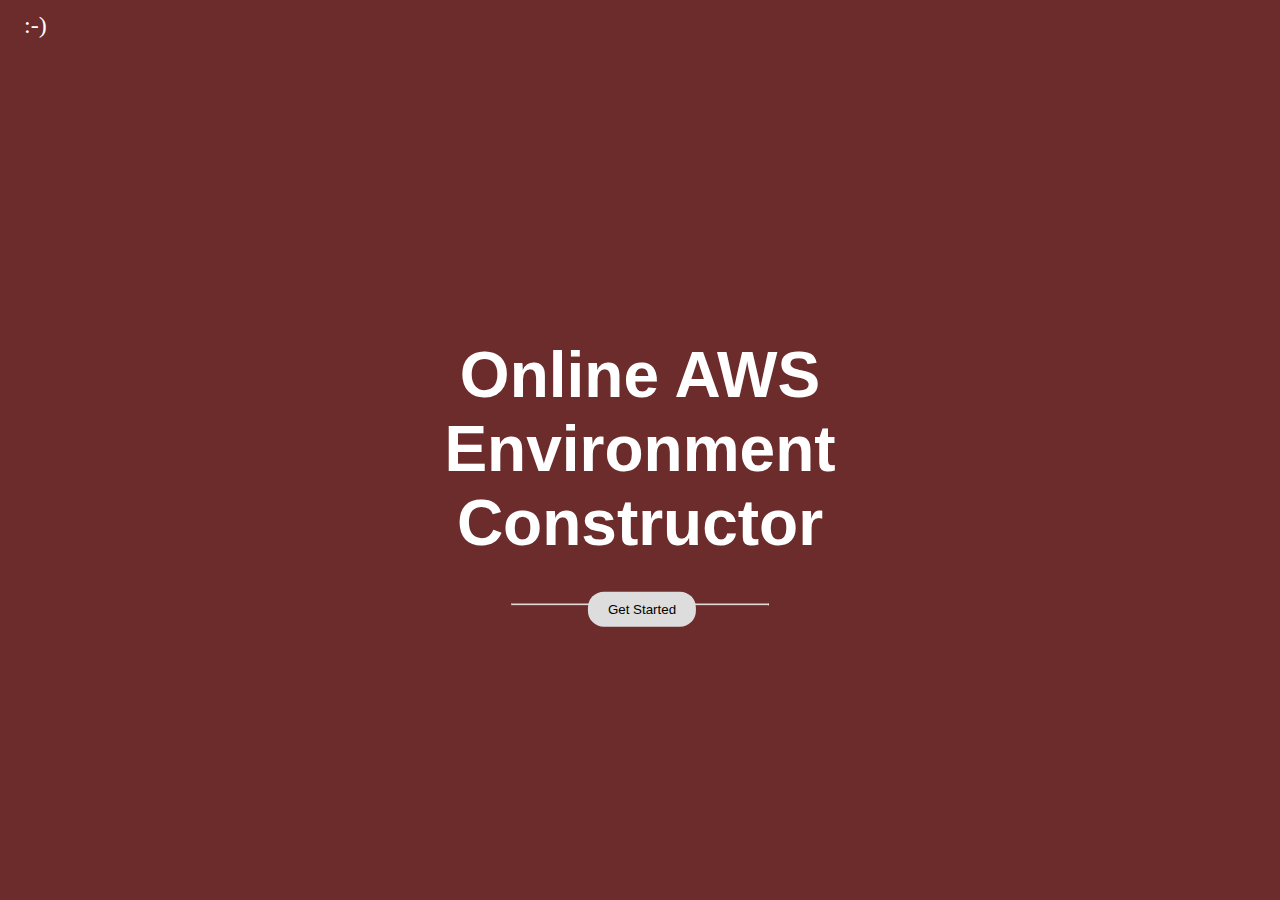
<file: index.html>
<!DOCTYPE html>
<html>

<head>

    <!-- Change title to your website title -->
    <title>!TODO</title>

    <!-- Leave these as they are -->
    <meta charset="utf-8">
    <meta http-equiv="X-UA-Compatible" content="IE=edge">
    <meta name="viewport" content="width=device-width, initial-scale=1">

    <!-- These are useful for search engines when crawling the internet for your website -->
    <meta name="description" content="!TODO" />
    <meta name="keywords" content="!TODO" />
    <meta name="author" content="!TODO">
    <link rel="canonical" href="!TODO" />

    <!-- This tells the search engines whether to follow all of the links on your site. If you only want them to track your homepage, replace content="all,follow" with content="index,follow" -->
    <meta name="robots" content="all, follow" />


    <!-- These are the little icons that show up next to the title of the URL in the browser tab. For these to work, you must include a favicon.png file in the root of your website directory. This can also be favicon.jpg if you prefer, you just need to change the link in the href to favicon.jpg for it to work -->
    <link rel="shortcut icon" href="favicon.png">
    <link rel="icon" href="favicon.png" type="image/x-icon" />

    <!-- Social Media stuff. This all makes your links look much nicer and more shareable on Facebook and Twitter -->
    <!-- Facebook meta links - OG stands for OpenGraph by the way! -->
    <meta property="og:locale" content="en_GB" />
    <meta property="og:type" content="website" />
    <meta property="og:title" content="!TODO" />
    <meta property="og:description" content="!TODO" />
    <meta property="og:url" content="!TODO" />
    <meta property="og:site_name" content="!TODO" />
    <meta property="og:image" content="!TODO" />
    <!-- Twitter meta links -->
    <meta name="twitter:card" content="summary" />
    <meta name="twitter:description" content="!TODO" />
    <meta name="twitter:title" content="!TODO" />
    <meta name="twitter:image" content="!TODO" />

    <!-- Your CSS link -->
    <link rel="stylesheet" type="text/css" href="./style.css" />

</head>

<script>
    function startClick() {
        alert("This is an alert!");
    }
</script>

<body class="body" style="margin: 0;">

    <div class="w3-animate-opacity text-white">
        <div class="display-topleft padding-large xlarge">
            :-)
        </div>
        <div class="display-middle">
            <h1 class="jumbo w3-animate-top">Online AWS Environment Constructor</h1>
            <hr class="border-grey" style="margin:auto;width:40%">
            <button class="start-button" onclick="startClick()">Get Started</button>
        </div>

    </div>

</body>

</html>
</file>
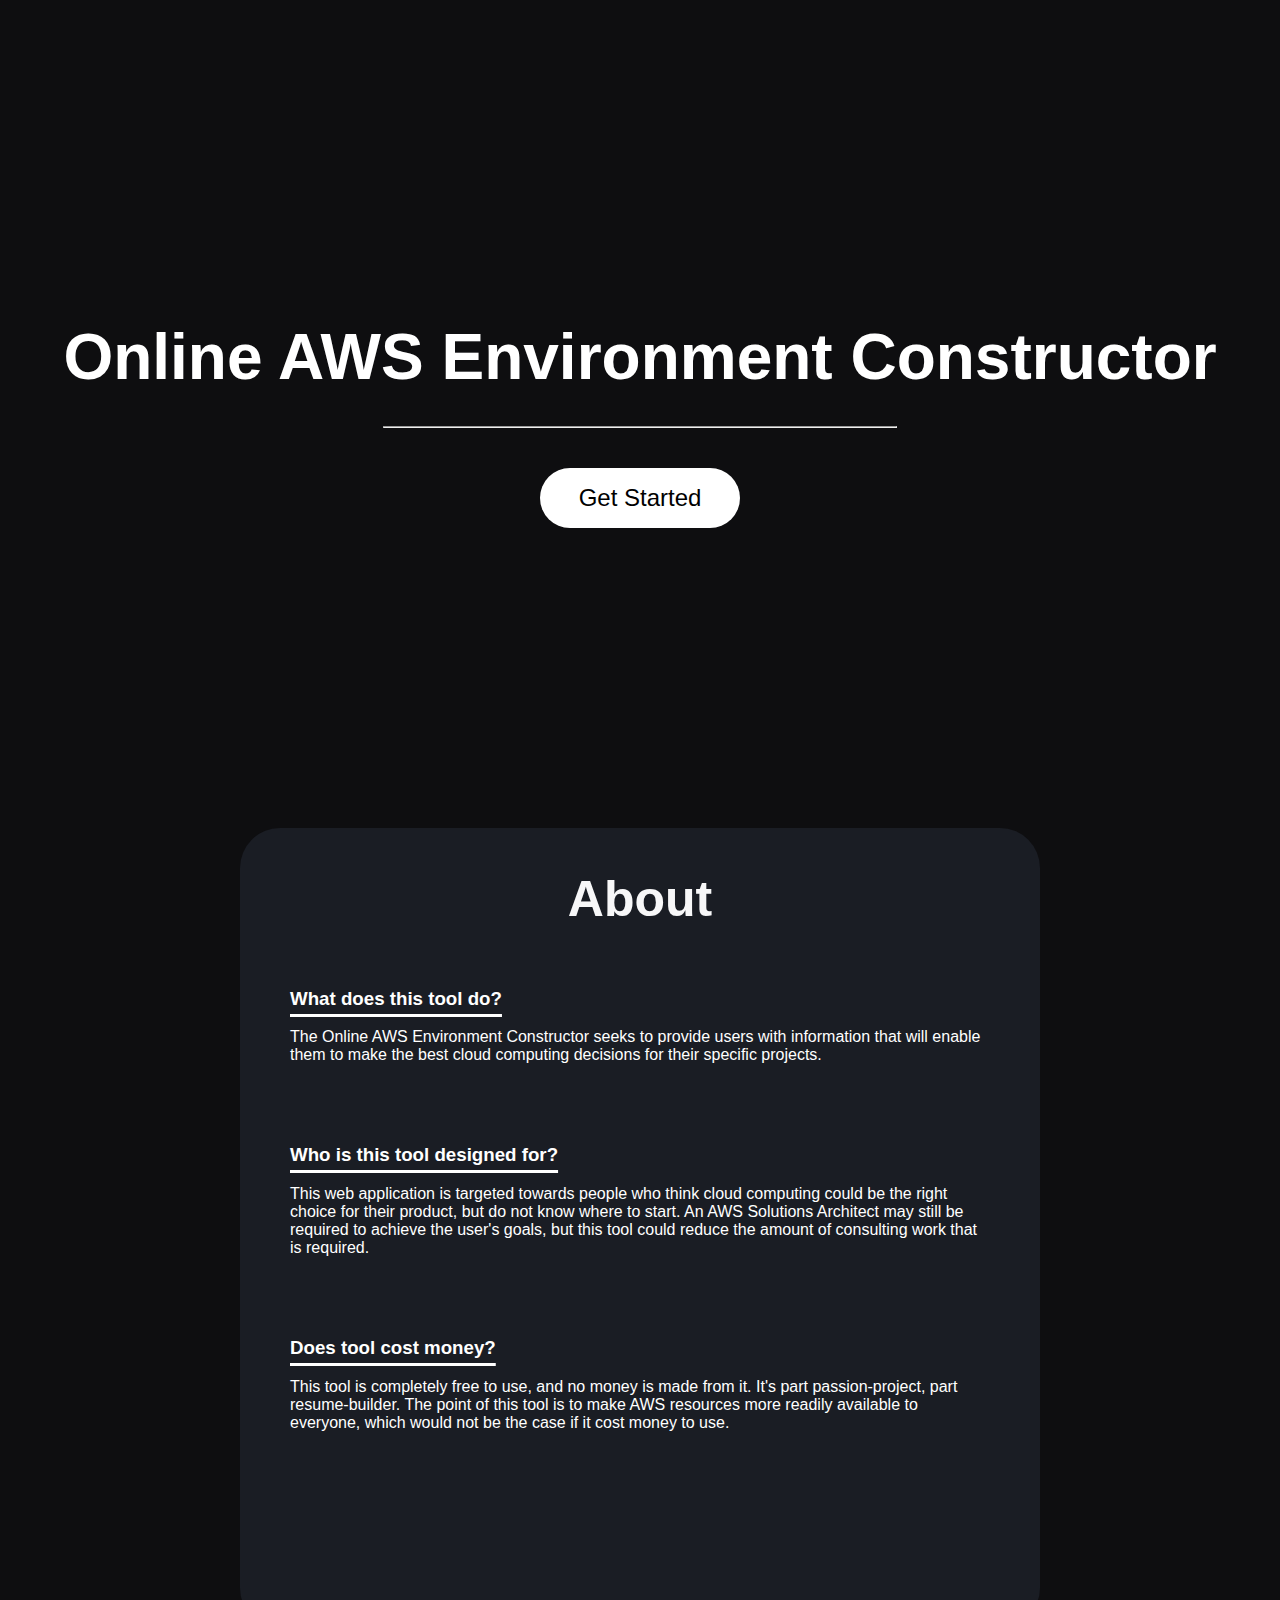
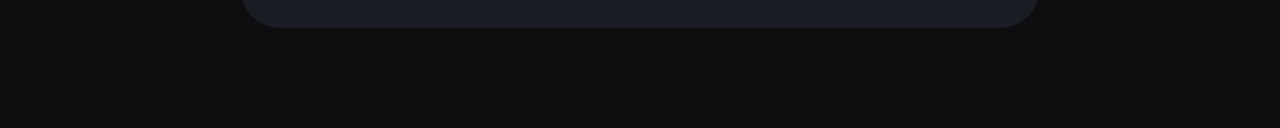
<file: src/index.html>
<!DOCTYPE html>
<html>

<head>

    <!-- Change title to your website title -->
    <title>AWS Environment Constructor</title>

    <!-- Leave these as they are -->
    <meta charset="utf-8">
    <meta http-equiv="X-UA-Compatible" content="IE=edge">
    <meta name="viewport" content="width=device-width, initial-scale=1">

    <!-- Your CSS link -->
    <link rel="stylesheet" type="text/css" href="./style.css" />

</head>

<script>
    function startClick() {}
</script>

<body class="body" style="margin: 0;">

    <div class="bgimg w3-animate-opacity text-white">

        <div class="spacer">
        </div>
        <div class="landing-card">
            <div>
                <h1 class="landing-title w3-animate-top">Online AWS Environment Constructor</h1>
            </div>

            <div>
                <hr class="landing-divider">
            </div>

            <div class="flex-center">
                <form class="submit-form" action="./survey.html">
                    <input type="submit" value="Get Started" class="start-button">
                </form>
            </div>

            <div class="flex-center">
                <div class="info-card">
                    <div>
                        <h2 class="info-card-title">
                            About
                        </h2>
                    </div>

                    <div class="info-card-content">
                        <h3 class="info-card-question"> What does this tool do?</h3>
                        <p class="info-card-answer">The Online AWS Environment Constructor seeks to provide users with information that will enable them to make the best cloud computing decisions for their specific projects.</p>

                        <h3 class="info-card-question"> Who is this tool designed for?</h3>
                        <p class="info-card-answer">This web application is targeted towards people who think cloud computing could be the right choice for their product, but do not know where to start. An AWS Solutions Architect may still be required to achieve the user's goals,
                            but this tool could reduce the amount of consulting work that is required.</p>

                        <h3 class="info-card-question"> Does tool cost money?</h3>
                        <p class="info-card-answer">This tool is completely free to use, and no money is made from it. It's part passion-project, part resume-builder. The point of this tool is to make AWS resources more readily available to everyone, which would not be the case
                            if it cost money to use. </p>
                    </div>
                </div>
            </div>
        </div>
    </div>
</body>

</html>
</file>
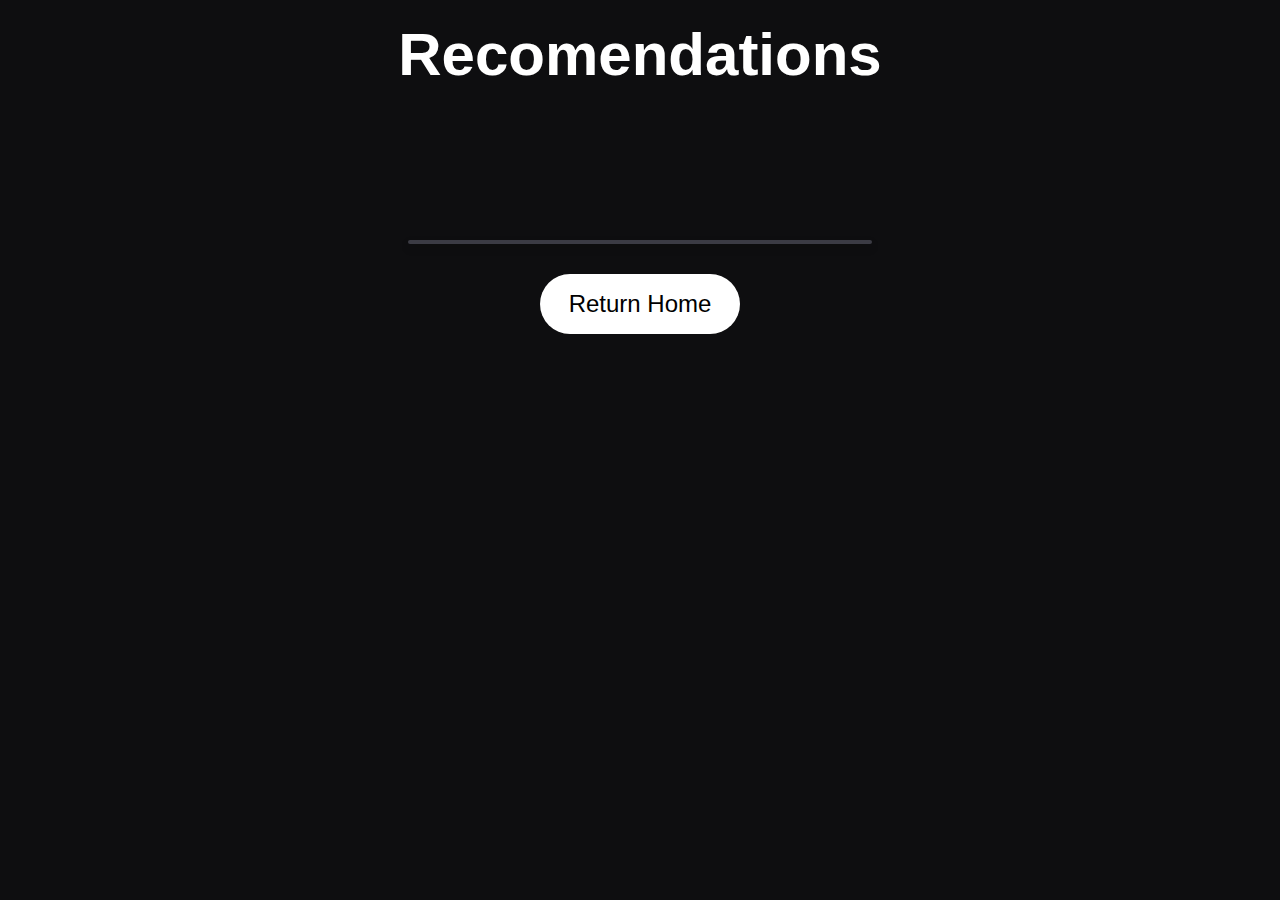
<file: src/recomendations.html>
<!DOCTYPE html>
<html>

<head>

    <!-- Change title to your website title -->
    <title>AWS Environment Constructor</title>

    <!-- Leave these as they are -->
    <meta charset="utf-8">
    <meta http-equiv="X-UA-Compatible" content="IE=edge">
    <meta name="viewport" content="width=device-width, initial-scale=1">

    <!-- Your CSS link -->
    <link rel="stylesheet" type="text/css" href="./style.css" />
    <link rel="stylesheet" href="https://cdnjs.cloudflare.com/ajax/libs/font-awesome/4.7.0/css/font-awesome.min.css">
    <script src="data.js"></script>

</head>

<script>
    function renderRecomendations(checkAnswers, url) {
        console.log(url)

        //if a solution was found
        if (checkAnswers != -1) {
            var c = "cardzone"
            console.log(c)

            var card = document.createElement('div');
            card.innerHTML =
                '<div class="solutionTitle">' +
                '<h2 class ="solutionTitleText">' + solutions[checkAnswers].name + '</h2>' +
                "<a href='" + url + "'download>" +
                '<button class="btn">' + '<i class="fa fa-download">' + '</i> Download</button>' +
                '</a>' +
                '</div>'

            document.getElementById(c).appendChild(card)

            for (i = 0; i < Object.keys(solutions[checkAnswers].resources).length; i++) {
                var resources = document.createElement('div');
                resources.innerHTML =

                    '<a class ="resourceTitle" href = ' + solutions[checkAnswers].resources[i].link + ' >' +
                    '<h2 class ="resourceTitle">' + '' + solutions[checkAnswers].resources[i].name + '</h2>' +
                    '</a>' +
                    '<div >' +
                    '<ul>' +
                    '<li class="text-white">' + 'Description: ' + solutions[checkAnswers].resources[i].description + '</li>' +
                    '</ul>' +
                    '<ul>' +
                    '<li class="text-white">' + 'Justification: ' + solutions[checkAnswers].resources[i].justification + '</li>' +
                    '</ul>'

                '</div>'

                document.getElementById(c).appendChild(resources)

                if (solutions[checkAnswers].resources[i].costs != null) {
                    var costTitle = document.createElement('div');

                    costTitle.innerHTML =
                        '<div>' +
                        '<ul>' +
                        '<li class = "text-white">' + 'Cost by type:' + '</li>' +
                        '</ul>' +
                        '</div>'

                    document.getElementById(c).appendChild(costTitle)

                    if (solutions[checkAnswers].resources[i].costs)
                        for (j = 0; j < Object.keys(solutions[checkAnswers].resources[i].costs).length; j++) {
                            console.log(solutions[checkAnswers].resources[i].costs[j].name)
                            console.log(solutions[checkAnswers].resources[i].costs[j].cost.toString().length)
                            var resourceCosts = document.createElement('div');
                            resourceCosts.innerHTML =
                                '<div class="costsPadding">' +
                                '<ul>' +
                                '<li class="text-white">' + solutions[checkAnswers].resources[i].costs[j].name + ': $' + solutions[checkAnswers].resources[i].costs[j].cost + '</li>' +
                                '</ul>' +
                                '</div>'

                            document.getElementById(c).appendChild(resourceCosts)
                        }
                }
                var recomendationsPadding = document.createElement('div');
                recomendationsPadding.innerHTML = '<div class="recomendationsPadding">' + '</div>'
                document.getElementById(c).appendChild(recomendationsPadding)
            }

        } else {
            document.getElementById('cardzone').innerHTML =
                '<div class = "divflex2">' +
                '<h2 class ="resourceTitle">' + "No Solutions Found" + '</h2>' +
                '</div>' +
                '<div class ="flex-center">' +
                '<p class="text-white noSolutionText">' + "Sorry, we were unable to find a solution that meets your requirements." + '</p>'
            '</div>'
        }

    }

    window.onload = function() {

        var questions = JSON.parse(sessionStorage.getItem(0));

        if ((questions[0].userAnswer == true) && (questions[1].userAnswer == true) && (questions[2].userAnswer == true)) {
            //serverless website
            renderRecomendations(0, "https://s3.amazonaws.com/awsec-artifact.org/s3website.yml")
        } else if ((questions[0].userAnswer == true) && (questions[1].userAnswer == false) && (questions[2].userAnswer == false) && (questions[3].userAnswer == false) && (questions[4].userAnswer == true)) {
            //chatbot
            renderRecomendations(1, "https://s3.amazonaws.com/awsec-artifact.org/chatbot.yml")
        } else if ((questions[0].userAnswer == true) && (questions[1].userAnswer == false) && (questions[2].userAnswer == false) && (questions[3].userAnswer == true)) {
            //standalone api
            renderRecomendations(2)
        } else {
            //no solutoin found
            renderRecomendations(-1)
        }
    };
</script>

<body class="body" style="margin: 0;">

    <h1 class="text-white surveyTitle">Recomendations</h1>

    <div class="divflex">

        <div id="cardzone" class="card container ">
        </div>

        <div>
            <div class="flex-center">
                <form class="submit-form" action="./index.html">
                    <input type="submit" value="Return Home" class="start-button">
                </form>
            </div>
        </div>
    </div>

</body>

</html>
</file>
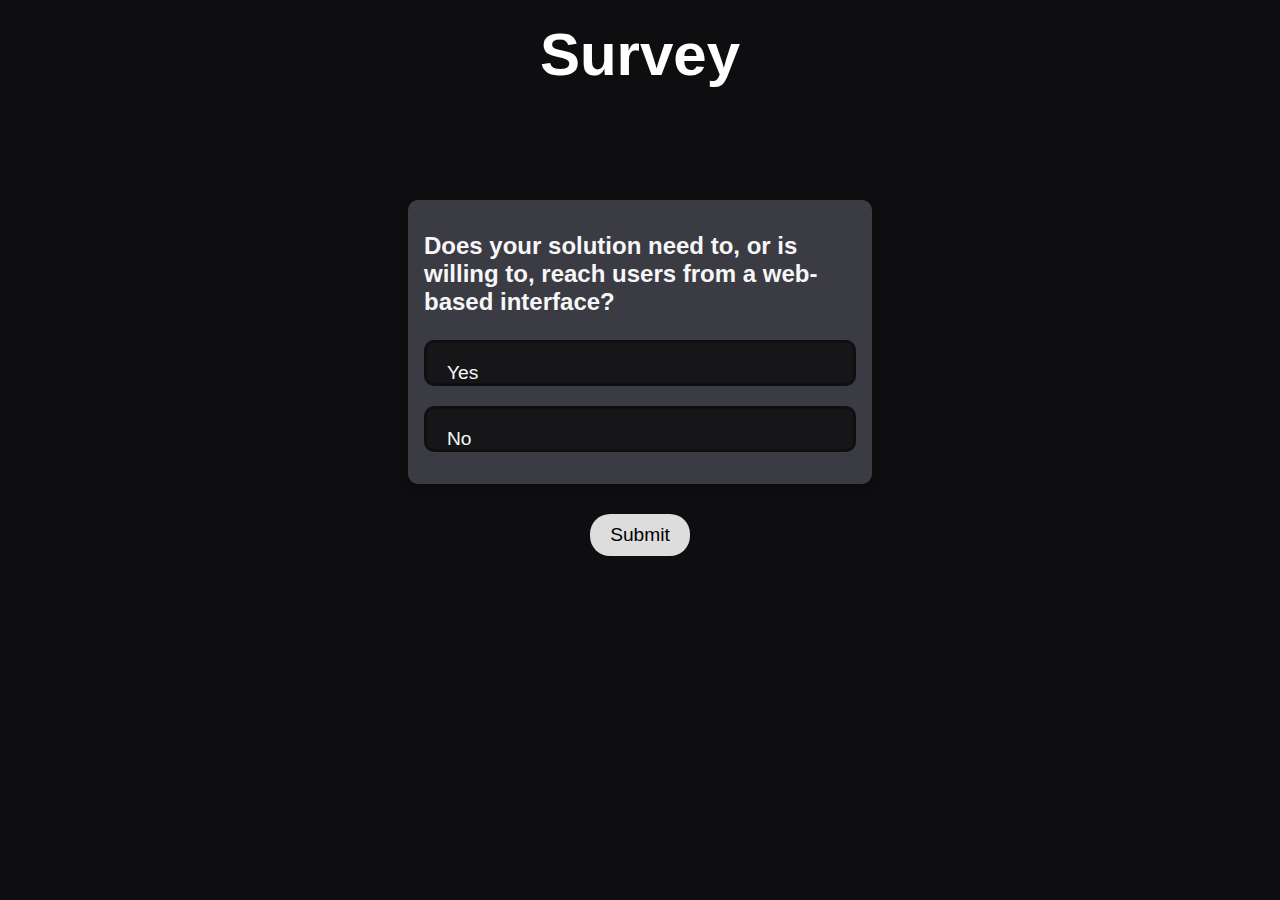
<file: src/survey.html>
<!DOCTYPE html>
<html>

<head>

    <!-- Change title to your website title -->
    <title>AWS Environment Constructor</title>

    <!-- Leave these as they are -->
    <meta charset="utf-8">
    <meta http-equiv="X-UA-Compatible" content="IE=edge">
    <meta name="viewport" content="width=device-width, initial-scale=1">

    <!-- Your CSS link -->
    <link rel="stylesheet" type="text/css" href="./style.css" />

</head>
<script>
    var index = 0;
    var answerSelected = 1;
    var firstItrFlag = 0;
    /* Don't sort, directly, in any way. */
    /* If desired, create a replica and assign each question JSON a new 
    key "id" with its current index, then you can feel free to reorder *that* 
    questions JSON array as you please. */
    const questions = [{
            name: "Does your solution need to, or is willing to, reach users from a web-based interface?",
            type: "boolean",
            userAnswer: null
        }, {
            name: "Does your solution need to, or want to be able to, support users at a global scale?",
            type: "boolean",
            userAnswer: null
        }, {
            name: "Is a serverless approach desired?",
            type: "boolean",
            userAnswer: null
        }, {
            name: "Do you need something quick and easy (Yes), or higher quality and worth the extra time and development effort (No)?",
            type: "boolean",
            userAnswer: null
        }, {
            name: "Does your service need to support instantly-answered questions via AI?",
            type: "boolean",
            userAnswer: null
        },


    ]

    function generateQuestion() {
        //This logic makes it so they can not skip questions 

        //TODO: this is jank
        if (firstItrFlag == 0 && answerSelected != 0) {
            firstItrFlag = 1;

        } else {
            if (answerSelected == 1) {
                index++
            }
        }
        answerSelected = 0;

        if (index < Object.keys(questions).length) {

            if (document.getElementById("gen")) {
                document.getElementById("gen").remove()
            }
            switch (questions[index].type) {
                case "boolean":
                    var card = document.createElement('div');
                    card.setAttribute("id", "gen");
                    card.innerHTML =
                        '<div class ="column-end">' +

                        '<h2>' + questions[index].name + '</h2>' +

                        '<div class="booleanDiv">' +

                        '<div id = "1" class="aDiv" onClick="handleBoolean(index, true)">' +
                        '<p class = "aText">' + 'Yes' + '</p>' +
                        '</div>' +

                        '<div id = "2" class="aDiv" onClick="handleBoolean(index, false)">' +
                        '<p class = "aText">' + 'No' + '</p>' +
                        '</div>' +

                        '</div>' +

                        '</div>' +
                        '<BR>';
                    document.getElementById("cardzone").appendChild(card)
                    break;

                case "decimal":
                    var card = document.createElement('div');
                    card.setAttribute("id", "gen");
                    card.innerHTML =
                        '<h2>' + questions[index].name + '</h2>' +
                        '<div class="decimalDiv" id = "1" >' +
                        '<input class="decimalInput" type="number" id="decimalInput" >' +
                        '</div>' +
                        '<BR>';
                    document.getElementById("cardzone").appendChild(card)
                    decimalInput.addEventListener("input", function(e) {
                        questions[index].userAnswer = this.value;
                        answerSelected = 1;
                    });
                    document.getElementById("decimalInput").focus();
                    break;
            }
        }
        if ((Object.keys(questions).length - index) == 1) {
            document.getElementById("formbtn").setAttribute('value', 'View Results');
            document.getElementById("formbtn").setAttribute('action', './recomendations.html');
        }

    }

    function handleBoolean(index, answer) {
        answerSelected = 1;
        questions[index].userAnswer = answer;
        sessionStorage.setItem(0, JSON.stringify(questions))
        console.log(questions)

        if (answer == true) {
            if (document.getElementById("2").classList != null) {
                document.getElementById("2").classList.remove("aSelected")
            }
            document.getElementById("1").classList.add("aSelected")
        } else if (answer == false) {
            if (document.getElementById("1").classList != null) {
                document.getElementById("1").classList.remove("aSelected")
            }
            document.getElementById("2").classList.add("aSelected")
        }
    }

    module.exports = handleBoolean()
</script>

<body onload="generateQuestion()" class="body" style="margin: 0;">
    <div class="surveyTitle">
        <h1 class="text-white surveyTitle">Survey
        </h1>
    </div>
    <div class="divflex">
        <div id="cardzone" class="card container cardzone">

        </div>
        <div>
            <form action="javascript:generateQuestion()" id="formbtn">
                <input class="submit-button" type="submit" value="Submit" />
            </form>
        </div>
    </div>
</body>

</html>
</file>
<file: style.css>
.display-topleft {
    position: absolute;
    left: 0;
    top: 0
}

.display-middle {
    position: absolute;
    top: 50%;
    left: 50%;
    transform: translate(-50%, -50%);
    -ms-transform: translate(-50%, -50%)
}

.animate-opacity {
    animation: opac 0.8s
}

@keyframes opac {
    from {
        opacity: 0
    }
    to {
        opacity: 1
    }
}

.w3-animate-top {
    position: relative;
    animation: animatetop 0.4s
}

@keyframes animatetop {
    from {
        top: -300px;
        opacity: 0
    }
    to {
        top: 0;
        opacity: 1
    }
}

.xlarge {
    font-size: 24px!important
}

.jumbo {
    font-size: 64px;
    text-align: center;
}

.padding-large {
    padding: 12px 24px!important
}

.text-white,
.hover-text-white:hover {
    color: #fff!important
}

.start-button {
    background-color: #ddd;
    border: none;
    color: black;
    padding: 10px 20px;
    text-align: center;
    text-decoration: none;
    display: inline-block;
    margin: 4px 2px;
    cursor: pointer;
    border-radius: 16px;
    position: absolute;
    top: 100%;
    left: 50%;
    transform: translate(-50%, -50%);
    -ms-transform: translate(-50%, -50%)
}

.body {
    background-color: rgb(109, 44, 44);
}

h1 {
    font-family: "Raleway", sans-serif
}
</file>
<file: src/style.css>
/*landing page*/

.display-topleft {
    position: absolute;
    left: 0;
    top: 0
}

.animate-opacity {
    animation: opac 0.8s
}

@keyframes opac {
    from {
        opacity: 0
    }
    to {
        opacity: 1
    }
}

.w3-animate-top {
    position: relative;
    animation: animatetop 0.9s
}

@keyframes animatetop {
    from {
        top: -300px;
        opacity: 0
    }
    to {
        top: 0;
        opacity: 1
    }
}

.padding-large {
    padding: 12px 24px!important
}

.xlarge {
    font-size: 24px!important
}

.spacer {
    height: 300px;
}

.landing-card {
    display: flex;
    flex-direction: column;
    justify-content: center;
}

.landing-title {
    font-size: 64px;
    text-align: center;
    margin-bottom: 24px;
}

.landing-divider {
    width: 40%;
    margin-bottom: 40px;
}

.start-button {
    background-color: #fff;
    border: none;
    color: black;
    padding: 10px 20px;
    text-align: center;
    font-size: x-large;
    text-decoration: none;
    display: inline-block;
    cursor: pointer;
    border-radius: 40px;
    position: relative;
    width: 200px;
    height: 60px
}

.info-card {
    display: flex;
    flex-direction: column;
    justify-content: flex-start;
    align-items: center;
    width: 800px;
    height: 800px;
    border-radius: 40px;
    background-color: #1a1d24;
    margin-top: 300px;
    margin-bottom: 100px;
}

.info-card-title {
    font-size: 50px;
}

.info-card-content {
    margin-left: 50px;
    margin-right: 50px;
    font-family: Arial, Helvetica, sans-serif;
}

.info-card-question {
    text-decoration: underline;
    text-underline-offset: 0.5em;
    text-decoration-thickness: 0.15em;
    font-family: Arial, Helvetica, sans-serif;
}

.info-card-answer {
    margin-bottom: 80px;
}

.flex-center {
    display: flex;
    flex-direction: row;
    justify-content: center;
}


/*survey page*/

.text-white,
.hover-text-white:hover {
    color: #fff!important
}

.submit-button {
    background-color: #ddd;
    border: none;
    color: black;
    text-align: center;
    border-radius: 20px;
    padding: 10px 20px;
    font-family: Arial, Helvetica, sans-serif;
    font-size: larger;
}

.submit-button:active {
    position: relative;
    top: 1px;
}

.surveyTitle {
    display: flex;
    justify-content: center;
    height: 100px;
}

.solutionTitle {
    display: flex;
    flex-direction: column;
    justify-content: center;
    align-items: center;
    height: 120px;
    margin-bottom: 30px;
}

.solutionTitleText {
    font-size: 45px;
    margin-bottom: 20px;
}

.resourcePadding {
    margin-left: 20px;
}

.costsPadding {
    margin-left: 40px;
}

.cardzone {
    height: 280px;
}

.column-end {
    display: flex;
    flex-direction: column;
    height: 260px;
    margin-top: 10px;
    justify-content: space-between;
}

.card {
    box-shadow: 0 4px 8px 0 rgba(0, 0, 0, 0.2);
    transition: 0.3s;
    width: 40%;
    margin-bottom: 30px;
    border-radius: 10px;
}

.container {
    padding: 2px 16px;
    background-color: #3b3b44;
}

.card:hover {
    box-shadow: 0 8px 16px 0 rgba(0, 0, 0, 0.2);
}

.divflex {
    display: flex;
    flex-direction: column;
    justify-content: center;
    align-items: center;
    margin: 100px
}

.divflex2 {
    display: flex;
    flex-direction: row;
    justify-content: space-around;
    align-items: center;
}

.nextq {
    border-radius: 16px;
}

input::-webkit-outer-spin-button,
input::-webkit-inner-spin-button {
    -webkit-appearance: none;
    margin: 0;
}

.booleanDiv {
    display: flex;
    flex-direction: column;
    justify-content: flex-end;
}

.decimalDiv {
    display: flex;
    flex-direction: column;
    justify-content: flex-end;
}

.decimalInput {
    width: 100%;
    margin: 8px 0;
    display: inline-block;
    border: 1px solid #ccc;
    box-shadow: inset 0 1px 3px #ddd;
    border-radius: 4px;
    -webkit-box-sizing: border-box;
    -moz-box-sizing: border-box;
    box-sizing: border-box;
    padding-left: 20px;
    padding-right: 20px;
    padding-top: 12px;
    padding-bottom: 12px;
    font-size: x-large;
}

.questionSpacer {
    height: 30px;
}


/*recomendations page*/

.body {
    background-color: #0e0e10;
    height: 100%;
}

h1 {
    font-family: "Raleway", sans-serif;
    font-size: 60px;
    margin-top: 20px;
    margin-bottom: 120px;
}

a {
    font-size: 1.5em;
}

.centeredtext {
    text-align: center;
}

.aText {
    font-family: Arial, Helvetica, sans-serif;
    color: #f7f7f8;
    font-size: larger;
    font-weight: 500;
    margin-left: 20px;
}

.aDiv:hover {
    background-color: #0e0e10da;
    border-style: solid;
    border-color: #efefef;
    border-width: medium;
}

.aDiv:focus {
    transform: scale(1.04);
    background-color: #0e0e10da;
    box-shadow: 0 2px 2px rgba(0, 0, 0, 0.986);
}

.aDiv {
    display: flex;
    flex-direction: column;
    justify-content: space-around;
    background-color: white;
    border-radius: 10px;
    height: 40px;
    margin-bottom: 20px;
    background-color: #0e0e10d0;
    box-shadow: #efefef;
    border-style: solid;
    border-width: medium;
    border-color: #0e0e10d0;
}

h2 {
    color: #f7f7f8;
    font-family: Arial, Helvetica, sans-serif;
}

h3 {
    font-family: Arial, Helvetica, sans-serif;
}

li {
    font-family: Arial, Helvetica, sans-serif;
    font-size: 18px;
}

ul {
    list-style-position: outside;
}

.aSelected {
    border-style: solid;
    border-color: #f7f7f8;
    border-width: medium;
}

.rectangle {
    background-color: #1a1d24;
    height: 200px;
    width: 800px;
    border-radius: 20px;
}

.resourceTitle {
    border-bottom: 2px solid #f7f7f8;
    width: max-content;
    text-decoration: none;
}

.recomendationsPadding {
    margin-bottom: 30px;
}

.noSolutionText {
    font-family: Arial, Helvetica, sans-serif;
    font-size: larger;
}

.btn {
    background-color: #0e0e10da;
    border: none;
    color: white;
    padding: 12px 30px;
    cursor: pointer;
    font-size: 20px;
}


/* Darker background on mouse-over */

.btn:hover {
    background-color: #1c1c20da;
}
</file>
